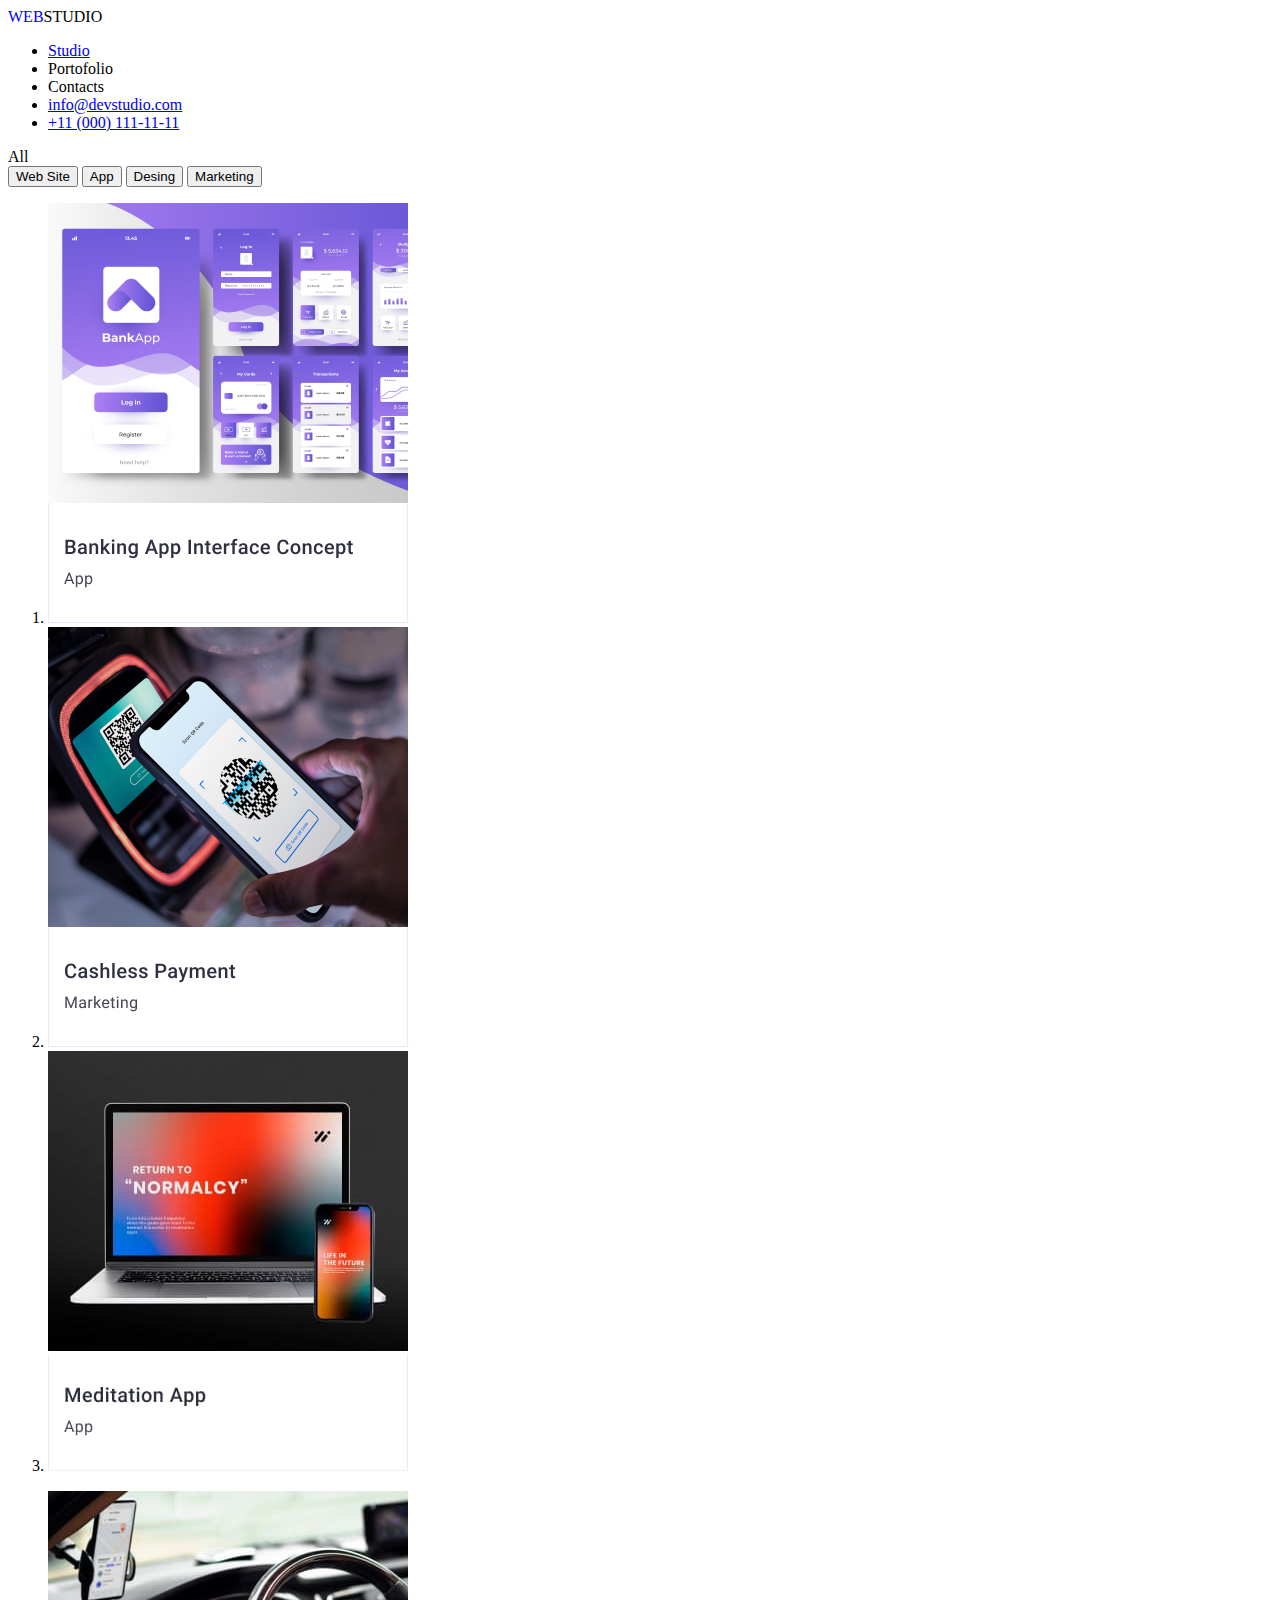
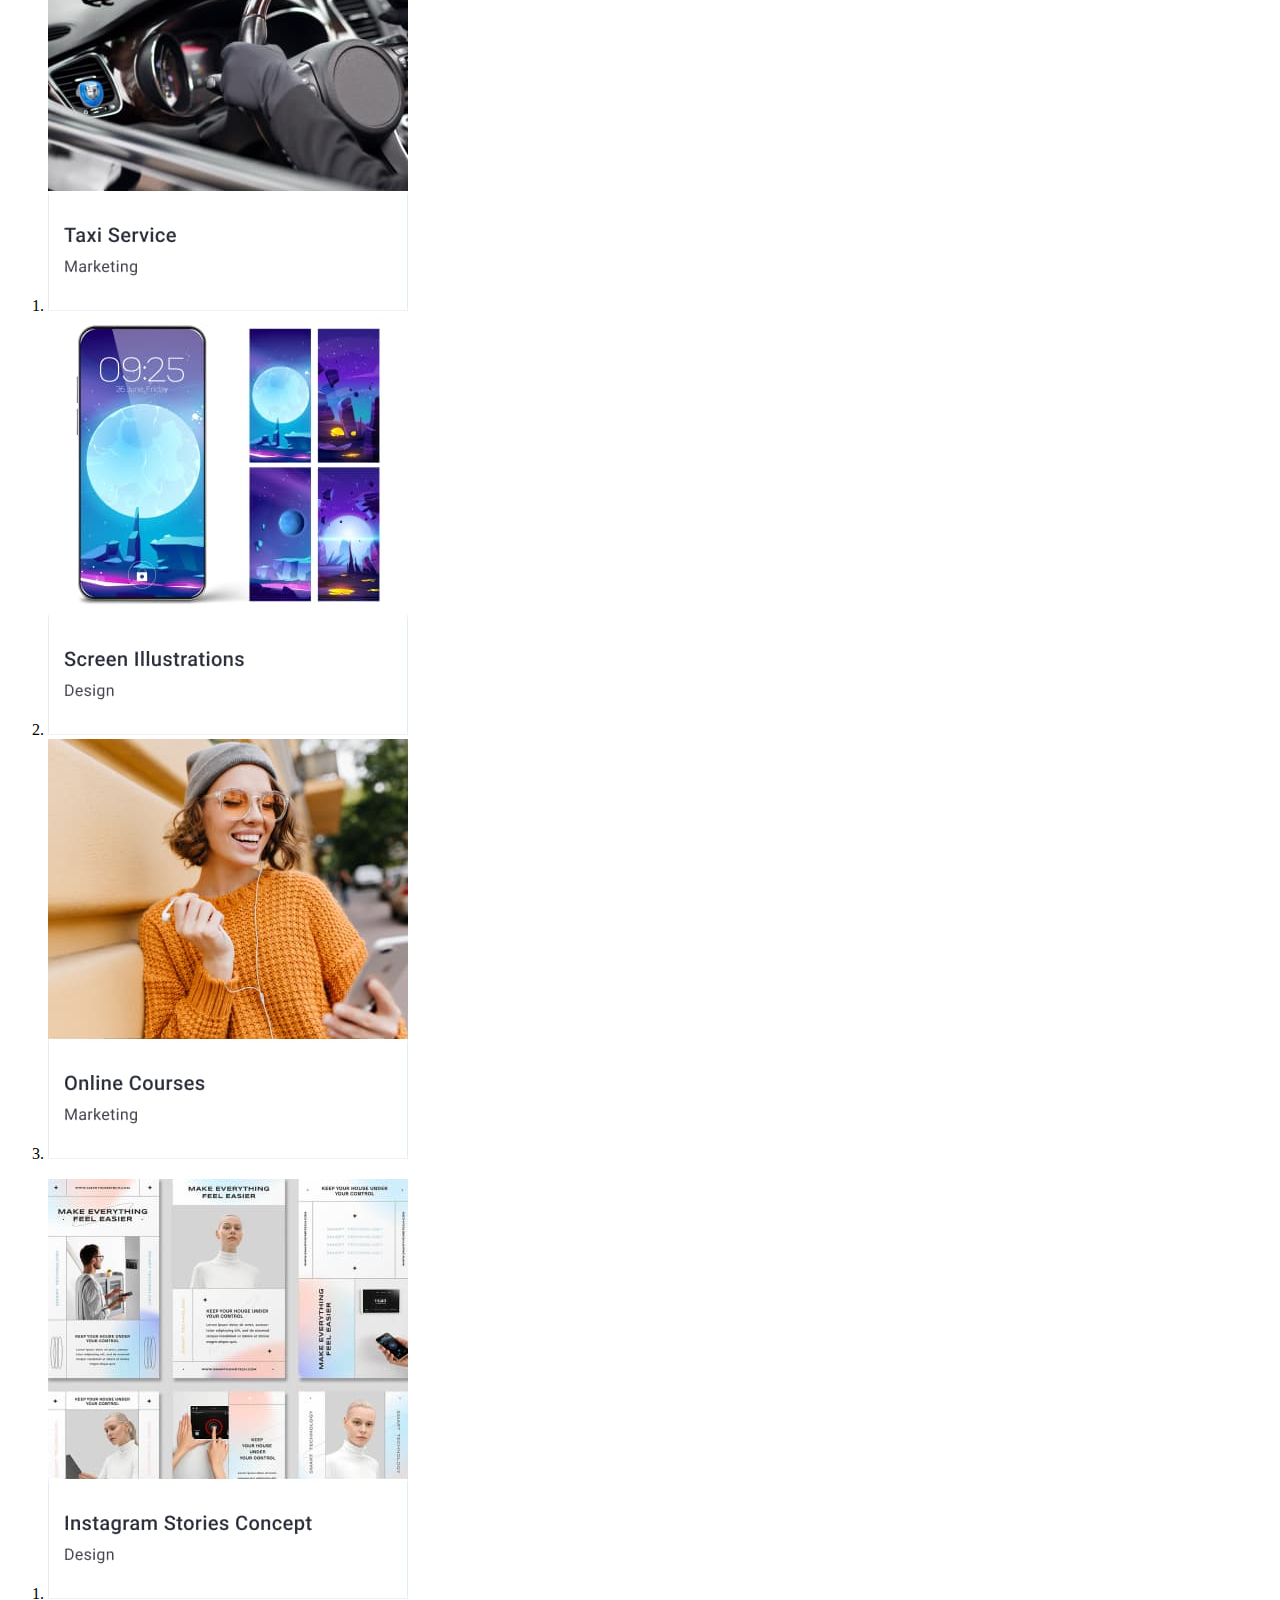
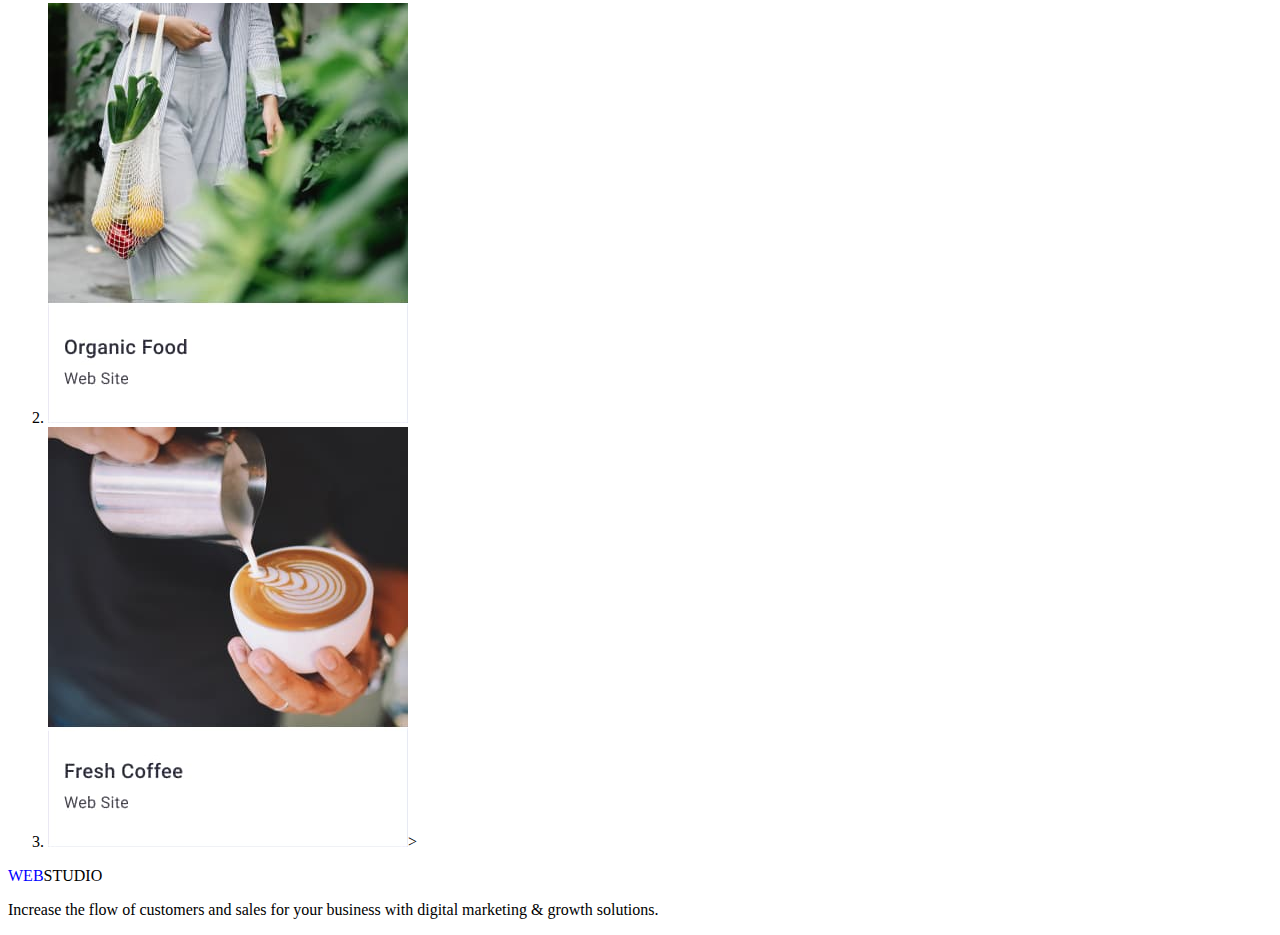
<file: portofoliu.html>
<!DOCTYPE html>
<html lang="en">
  <head>
    <meta charset="UTF-8" />
    <meta name="viewport" content="width=device-width, initial-scale=1.0" />
    <title>Portfoliu</title>

    <link rel="preconnect" href="https://fonts.googleapis.com" />
    <link rel="preconnect" href="https://fonts.gstatic.com" crossorigin />
    <link
      href="https://fonts.googleapis.com/css2?family=Montserrat:ital,wght@0,100;0,200;0,300;0,400;0,500;0,600;0,700;0,800;0,900;1,100;1,200;1,300;1,400;1,500;1,600;1,700;1,800;1,900&family=Raleway:ital,wght@0,700;1,700&family=Roboto:wght@400;500;700;900&display=swap"
      rel="stylesheet"
    />

    <link rel="stylesheet" href="index.html" />
    <link rel="stylesheet" href="style.css" />
  </head>

  <body>
    <header>
      <div class="logo">STUDIO</div>
      <!--NAV-->
      <nav>
        <ul>
          <li>
            <a href="index.html">Studio</a>
          </li>
          <li>
            <a>Portofolio</a>
          </li>
          <li>
            <a>Contacts</a>
          </li>

          <li><a href="info@devstudio.com">info@devstudio.com</a></li>

          <li><a href="tel:+110001111111">+11 (000) 111-11-11</a></li>
        </ul>
      </nav>
      <!--Filter-->
      <div>All</div>
      <button>Web Site</button>
      <button>App</button>
      <button>Desing</button>
      <button>Marketing</button>
    </header>
    <main>
      <!--Row1-->
      <ol>
        <li><img src="images/ProjectCard1row1.png" alt="" width="360" /></li>
        <li><img src="images/ProjectCard2row1.png" alt="" width="360" /></li>
        <li><img src="images/ProjectCard3row1.jpg" alt="" width="360" /></li>
      </ol>
      <!--Row2-->
      <ol>
        <li><img src="images/ProjectCard1row2.jpg" alt="" width="360" /></li>
        <li><img src="images/ProjectCard2row2.jpg" alt="" width="360" /></li>
        <li><img src="images/ProjectCard3row2.jpg" alt="" width="360" /></li>
      </ol>
      <!--Row3-->
      <ol>
        <li><img src="images/ProjectCard1Row3.jpg" alt="" width="360" /></li>
        <li><img src="images/ProjectCar2Row3.jpg" alt="" width="360" /></li>
        <li><img src="images/cafeRow3.jpg" alt="" width="360" />></li>
      </ol>
    </main>
  </body>
  <footer>
    <div class="logo">STUDIO</div>
    <p>
      Increase the flow of customers and sales for your business with digital
      marketing & growth solutions.
    </p>
  </footer>
</html>
</file>
<file: style.css>
.logo::before {
        
            content: "WEB";
            color: blue;
}
</file>
